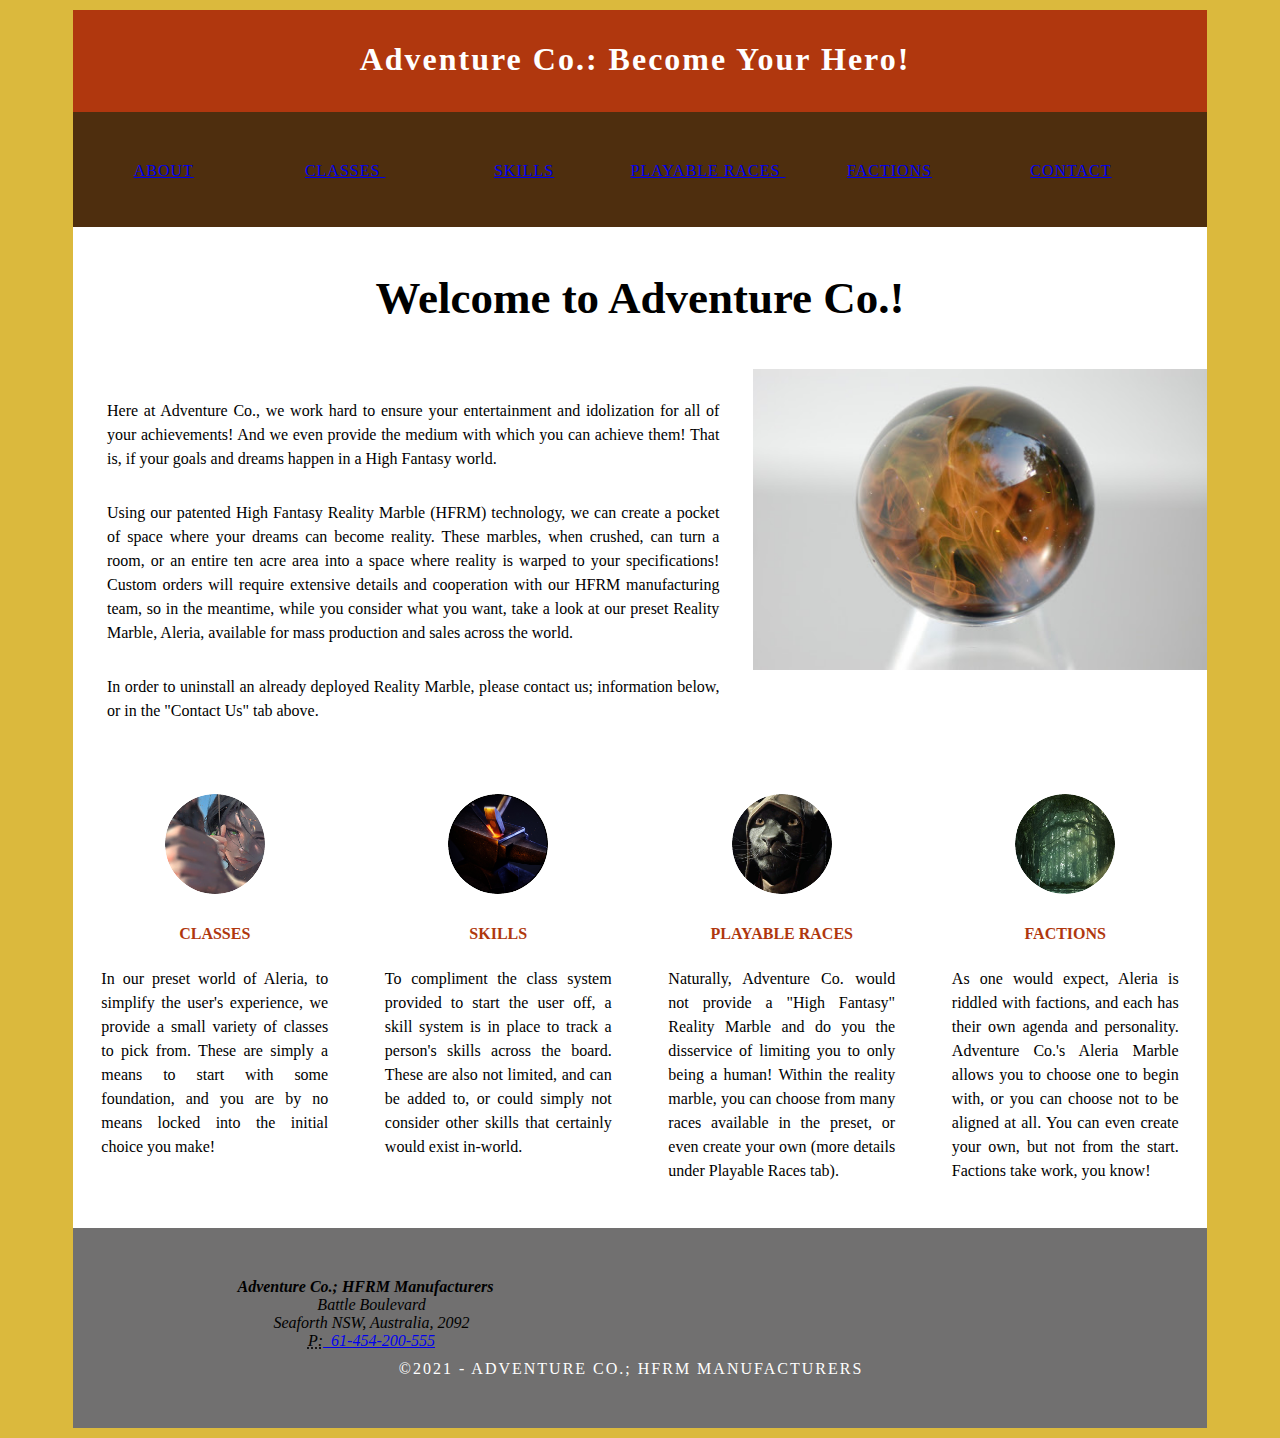
<file: index.html>
<!doctype html>
<html lang="en"><!-- InstanceBegin template="/Templates/template.dwt" codeOutsideHTMLIsLocked="false" -->
<head>
<meta charset="utf-8">
<meta http-equiv="X-UA-Compatible" content="IE=edge">
<meta name="viewport" content="width=device-width, initial-scale=1">
<title>Simple Theme</title>
<link href="css/multiColumnTemplate.css" rel="stylesheet" type="text/css">
<!-- HTML5 shim and Respond.js for IE8 support of HTML5 elements and media queries -->
<!-- WARNING: Respond.js doesn't work if you view the page via file:// -->
<!--[if lt IE 9]>
      <script src="https://oss.maxcdn.com/html5shiv/3.7.2/html5shiv.min.js"></script>
      <script src="https://oss.maxcdn.com/respond/1.4.2/respond.min.js"></script>
    <![endif]-->
</head>
<body>
<div class="container">
  <header>
    <div class="primary_header">
      <h1 class="title"> Adventure Co.: Become Your Hero!&nbsp;</h1>
    </div>
    <nav class="secondary_header" id="menu">
      <ul>
        <li><a href="index.html">ABOUT</a></li>
        <li><a href="classes.html">CLASSES&nbsp;</a></li>
        <li><a href="skills.html">SKILLS</a>&nbsp;</li>
        <li><a href="races.html">PLAYABLE RACES&nbsp;</a></li>
        <li><a href="factions.html">FACTIONS</a></li>
        <li><a href="contactus.html">CONTACT</a></li>
      </ul>
    </nav>
  </header>
  <!-- InstanceBeginEditable name="content" -->
  <section>
    <h2 class="noDisplay">Main Content</h2>
    <h3 style="text-align: center; font-size: 45px;">Welcome to Adventure Co.!</h3>
    <article class="left_article">
<p>Here at Adventure Co., we work hard to ensure your entertainment and idolization for all of your achievements! And we even provide the medium with which you can achieve them! That is, if your goals and dreams happen in a High Fantasy world.&nbsp; &nbsp;&nbsp;</p>
      <p>Using our patented High Fantasy Reality Marble (HFRM) technology, we can create a pocket of space where your dreams can become reality. These marbles, when crushed, can turn a room, or an entire ten acre area into a space where reality is warped to your specifications! Custom orders will require extensive details and cooperation with our HFRM manufacturing team, so in the meantime, while you consider what you want, take a look at our preset Reality Marble, Aleria, available for mass production and sales across the world.&nbsp; &nbsp; &nbsp; &nbsp;</p>
      <p>In order to uninstall an already deployed Reality Marble, please contact us; information below, or in the "Contact Us" tab above.&nbsp;</p>
    </article>
    <aside class="right_article"><img src="images/realitymarble.jpg" alt="" width="512" height="340" class="placeholder"/> </aside>
  </section>
<aside class="right_article"> </aside>
  </section>
  
	<div class="row">
    <div class="columns">
      <p class="thumbnail_align"> <img src="images/archerclass.png" alt="" class="thumbnail"/> </p>
      <h4>CLASSES</h4>
      <p>In our preset world of Aleria, to simplify the user's experience, we provide a small variety of classes to pick from. These are simply a means to start with some foundation, and you are by no means locked into the initial choice you make!&nbsp; &nbsp;</p>
    </div>
    <div class="columns">
      <p class="thumbnail_align"> <img src="images/bsmithicon.png" alt="" class="thumbnail"/> </p>
      <h4>SKILLS</h4>
      <p>To compliment the class system provided to start the user off, a skill system is in place to track a person's skills across the board. These are also not limited, and can be added to, or could simply not consider other skills that certainly would exist in-world.&nbsp; &nbsp; &nbsp;&nbsp;</p>
    </div>
    <div class="columns">
      <p class="thumbnail_align"> <img src="images/catraceicon.png" alt="" class="thumbnail"/> </p>
      <h4>PLAYABLE RACES</h4>
      <p>Naturally, Adventure Co. would not provide a "High Fantasy" Reality Marble and do you the disservice of limiting you to only being a human! Within the reality marble, you can choose from many races available in the preset, or even create your own (more details under Playable Races tab).&nbsp; &nbsp;</p>
    </div>
    <div class="columns">
      <p class="thumbnail_align"> <img src="images/druidfactionicon.png" alt="" class="thumbnail"/> </p>
      <h4>FACTIONS</h4>
      <p>As one would expect, Aleria is riddled with factions, and each has their own agenda and personality. Adventure Co.'s Aleria Marble allows you to choose one to begin with, or you can choose not to be aligned at all. You can even create your own, but not from the start. Factions take work, you know!&nbsp; &nbsp;</p>
    </div>
  </div>
  
  <div class="row blockDisplay"> </div>
  <div class="social">
	  
 <!-- InstanceEndEditable -->
  <footer class="secondary_header footer">
<address class="col-6">
    <strong>Adventure Co.; HFRM Manufacturers&nbsp; &nbsp;</strong><br>
Battle Boulevard<br>
Seaforth NSW, Australia, 2092<br>
<abbr title="Phone">P:</abbr><a href="tel:14085551212"> &nbsp;61-454-200-555</a>
    </address>
    <div class="copyright">&copy;2021 - Adventure co.; hfrm manufacturers&nbsp; <strong>&nbsp;</strong></div>
  </footer>
</div>
</body>
<!-- InstanceEnd --></html>
</file>
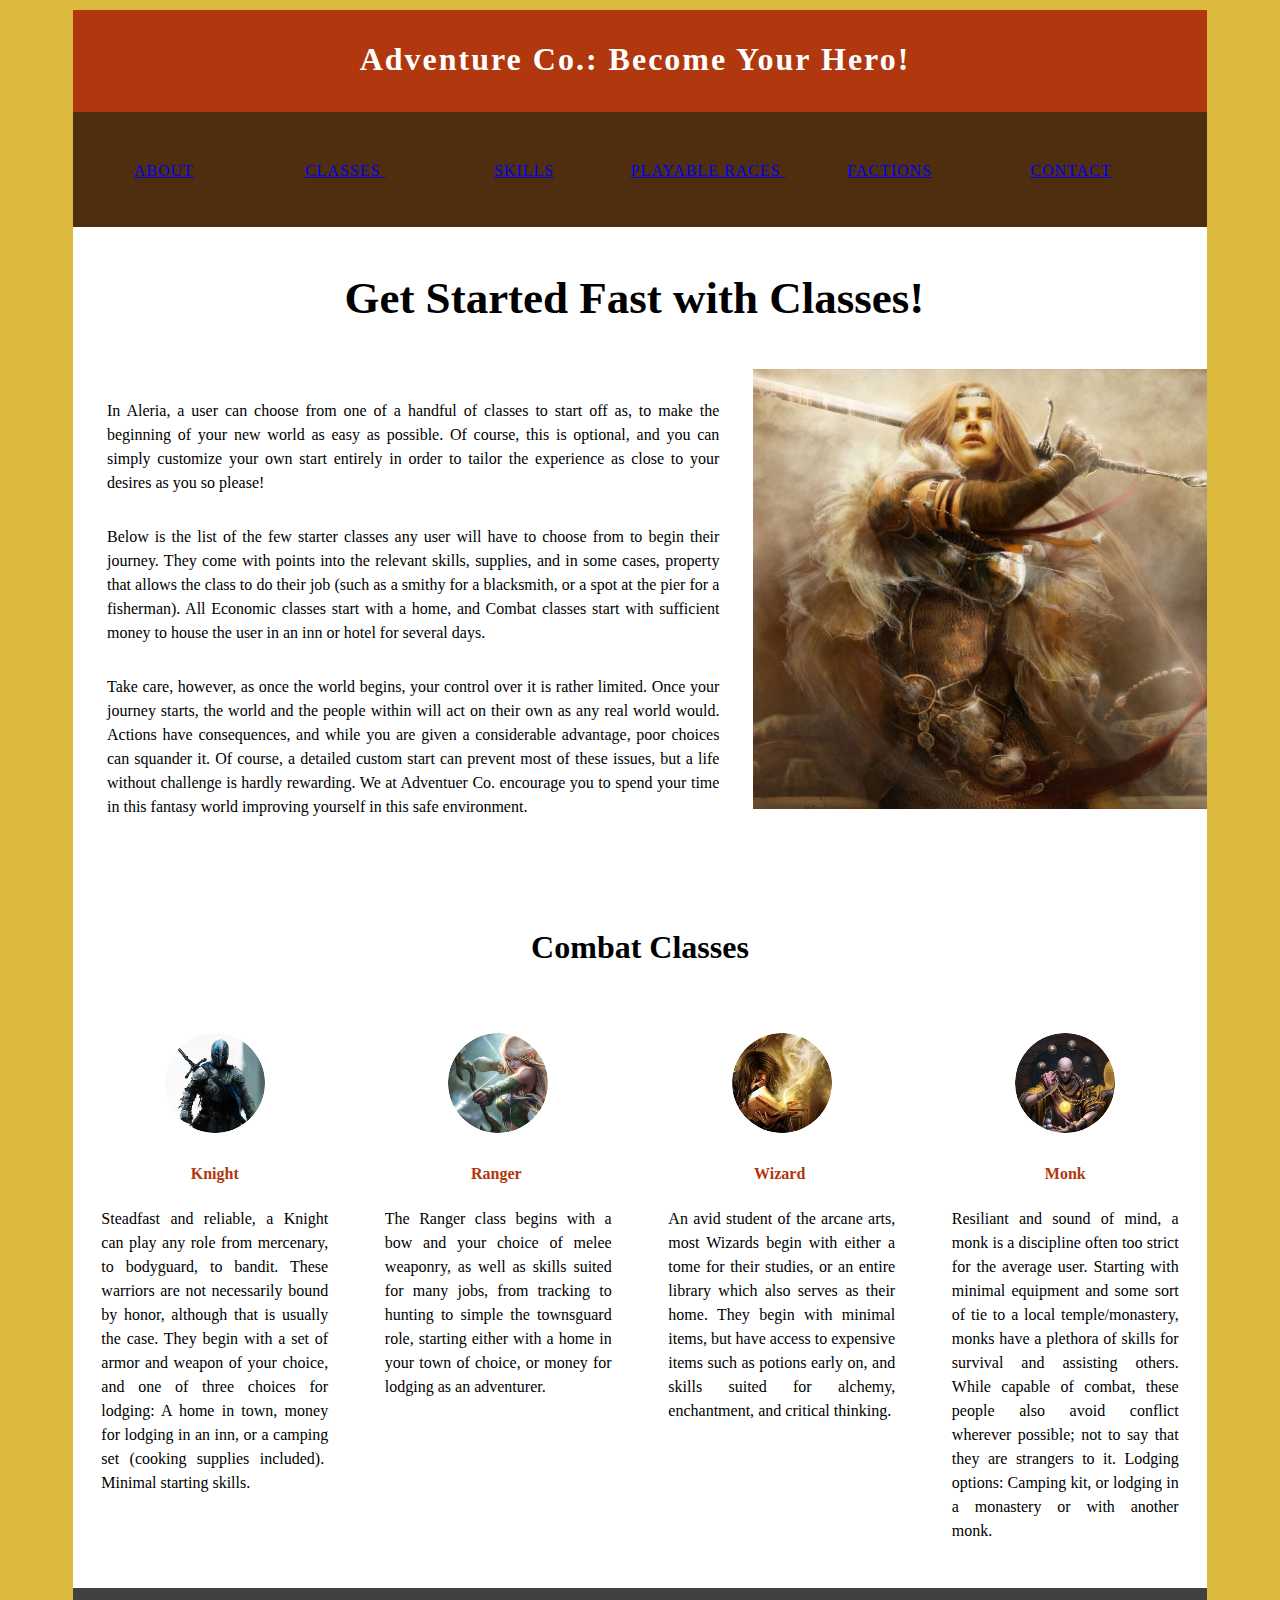
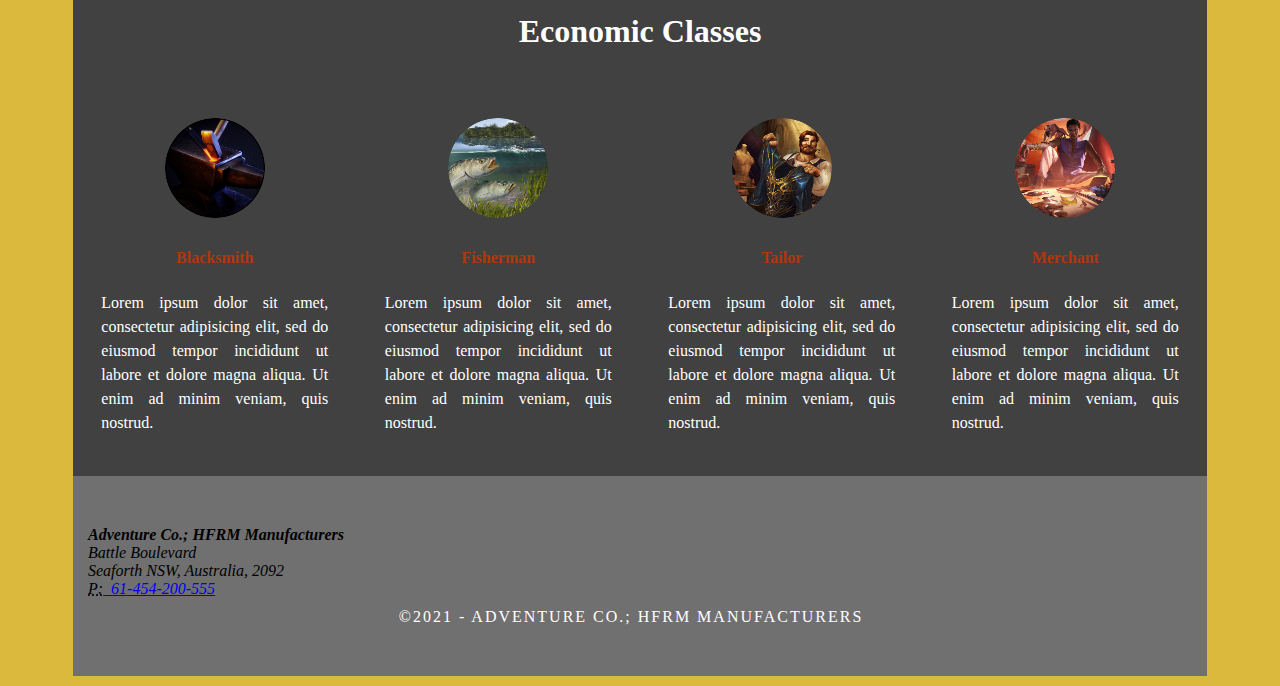
<file: classes.html>
<!doctype html>
<html lang="en"><!-- InstanceBegin template="/Templates/template.dwt" codeOutsideHTMLIsLocked="false" -->
<head>
<meta charset="utf-8">
<meta http-equiv="X-UA-Compatible" content="IE=edge">
<meta name="viewport" content="width=device-width, initial-scale=1">
<title>Simple Theme</title>
<link href="css/multiColumnTemplate.css" rel="stylesheet" type="text/css">
<!-- HTML5 shim and Respond.js for IE8 support of HTML5 elements and media queries -->
<!-- WARNING: Respond.js doesn't work if you view the page via file:// -->
<!--[if lt IE 9]>
      <script src="https://oss.maxcdn.com/html5shiv/3.7.2/html5shiv.min.js"></script>
      <script src="https://oss.maxcdn.com/respond/1.4.2/respond.min.js"></script>
    <![endif]-->
</head>
<body>
<div class="container">
  <header>
    <div class="primary_header">
      <h1 class="title"> Adventure Co.: Become Your Hero!&nbsp;</h1>
    </div>
    <nav class="secondary_header" id="menu">
      <ul>
        <li><a href="index.html">ABOUT</a></li>
        <li><a href="classes.html">CLASSES&nbsp;</a></li>
        <li><a href="skills.html">SKILLS</a>&nbsp;</li>
        <li><a href="races.html">PLAYABLE RACES&nbsp;</a></li>
        <li><a href="factions.html">FACTIONS</a></li>
        <li><a href="contactus.html">CONTACT</a></li>
      </ul>
    </nav>
  </header>
  <!-- InstanceBeginEditable name="content" -->
  <section>
    <h2 class="noDisplay">Main Content</h2>
    <h3 style="font-size: 45px; text-align: center;">Get Started Fast with Classes!&nbsp;</h3>
    <article class="left_article">
<p>In Aleria, a user can choose from one of a handful of classes to start off as, to make the beginning of your new world as easy as possible. Of course, this is optional, and you can simply customize your own start entirely in order to tailor the experience as close to your desires as you so please!&nbsp; &nbsp;&nbsp;</p>
      <p>Below is the list of the few starter classes any user will have to choose from to begin their journey. They come with points into the relevant skills, supplies, and in some cases, property that allows the class to do their job (such as a smithy for a blacksmith, or a spot at the pier for a fisherman). All Economic classes start with a home, and Combat classes start with sufficient money to house the user in an inn or hotel for several days.<br>
      </p>
      <p>Take care, however, as once the world begins, your control over it is rather limited. Once your journey starts, the world and the people within will act on their own as any real world would. Actions have consequences, and while you are given a considerable advantage, poor choices can squander it. Of course, a detailed custom start can prevent most of these issues, but a life without challenge is hardly rewarding. We at Adventuer Co. encourage you to spend your time in this fantasy world improving yourself in this safe environment.&nbsp; &nbsp;</p>
    </article>
<aside class="right_article"><img src="images/EveVentrue-2.jpg" alt="" width="750" height="728" class="placeholder"/> </aside>
    <h2 style="text-align: center; font-size: 32px; margin-top: 25px; padding-top: 560px;">Combat Classes</h2>
  </section>
  <div class="row">
    <div class="columns">
      <p class="thumbnail_align"> <img src="images/knightclassicon.png" alt="" class="thumbnail"/></p>
      <h4>Knight</h4>
      <p>Steadfast and reliable, a Knight can play any role from mercenary, to bodyguard, to bandit. These warriors are not necessarily bound by honor, although that is usually the case. They begin with a set of armor and weapon of your choice, and one of three choices for lodging: A home in town, money for lodging in an inn, or a camping set (cooking supplies included).&nbsp; Minimal starting skills.&nbsp; &nbsp;&nbsp;</p>
    </div>
    <div class="columns">
      <p class="thumbnail_align"> <img src="images/archerclassicon.png" alt="" class="thumbnail"/> </p>
      <h4>Ranger&nbsp;</h4>
      <p>The Ranger class begins with a bow and your choice of melee weaponry, as well as skills suited for many jobs, from tracking to hunting to simple the townsguard role, starting either with a home in your town of choice, or money for lodging as an adventurer.&nbsp; &nbsp; &nbsp; &nbsp; &nbsp;&nbsp;</p>
    </div>
    <div class="columns">
      <p class="thumbnail_align"> <img src="images/wizardclassicon.png" alt="" class="thumbnail"/> </p>
      <h4>Wizard&nbsp;</h4>
      <p>An avid student of the arcane arts, most Wizards begin with either a tome for their studies, or an entire library which also serves as their home. They begin with minimal items, but have access to expensive items such as potions early on, and skills suited for alchemy, enchantment, and critical thinking.&nbsp; &nbsp; &nbsp;</p>
    </div>
    <div class="columns">
      <p class="thumbnail_align"> <img src="images/monkclassicon.png" alt="" class="thumbnail"/></p>
      <h4>Monk</h4>
      <p>Resiliant and sound of mind, a monk is a discipline often too strict for the average user. Starting with minimal equipment and some sort of tie to a local temple/monastery, monks have a plethora of skills for survival and assisting others. While capable of combat, these people also avoid conflict wherever possible; not to say that they are strangers to it. Lodging options: Camping kit, or lodging in a monastery or with another monk.&nbsp; &nbsp; &nbsp; &nbsp; &nbsp; &nbsp;</p>
    </div>
</div>
  <div class="row blockDisplay"> </div>
  <div class="social">
    <h2 style="text-align: center; font-size: 32px; margin-top: 25px; color: white;">Economic Classes</h2>
    <div class="columns">
      <p class="thumbnail_align"> <img src="images/bsmithicon.png" alt="" class="thumbnail"/></p>
      <h4>Blacksmith</h4>
      <p>Lorem ipsum dolor sit amet, consectetur adipisicing elit, sed do eiusmod tempor incididunt ut labore et dolore magna aliqua. Ut enim ad minim veniam, quis nostrud.</p>
    </div>
<div class="columns">
      <p class="thumbnail_align"> <img src="images/fishermanicon.png" alt="" class="thumbnail"/></p>
      <h4>Fisherman</h4>
      <p>Lorem ipsum dolor sit amet, consectetur adipisicing elit, sed do eiusmod tempor incididunt ut labore et dolore magna aliqua. Ut enim ad minim veniam, quis nostrud.</p>
    </div>
<div class="columns">
  <p class="thumbnail_align"> <img src="images/tailorclassicon.png" alt="" class="thumbnail"/></p>
  <h4>Tailor</h4>
  <p>Lorem ipsum dolor sit amet, consectetur adipisicing elit, sed do eiusmod tempor incididunt ut labore et dolore magna aliqua. Ut enim ad minim veniam, quis nostrud.</p>
</div>
<div class="columns">
  <p class="thumbnail_align"> <img src="images/merchantclassicon.png" alt="" class="thumbnail"/></p>
  <h4>Merchant</h4>
  <p>Lorem ipsum dolor sit amet, consectetur adipisicing elit, sed do eiusmod tempor incididunt ut labore et dolore magna aliqua. Ut enim ad minim veniam, quis nostrud.</p>
</div>
  </div>
  <!-- InstanceEndEditable -->
  <footer class="secondary_header footer">
<address class="col-6">
    <strong>Adventure Co.; HFRM Manufacturers&nbsp; &nbsp;</strong><br>
Battle Boulevard<br>
Seaforth NSW, Australia, 2092<br>
<abbr title="Phone">P:</abbr><a href="tel:14085551212"> &nbsp;61-454-200-555</a>
    </address>
    <div class="copyright">&copy;2021 - Adventure co.; hfrm manufacturers&nbsp; <strong>&nbsp;</strong></div>
  </footer>
</div>
</body>
<!-- InstanceEnd --></html>
</file>
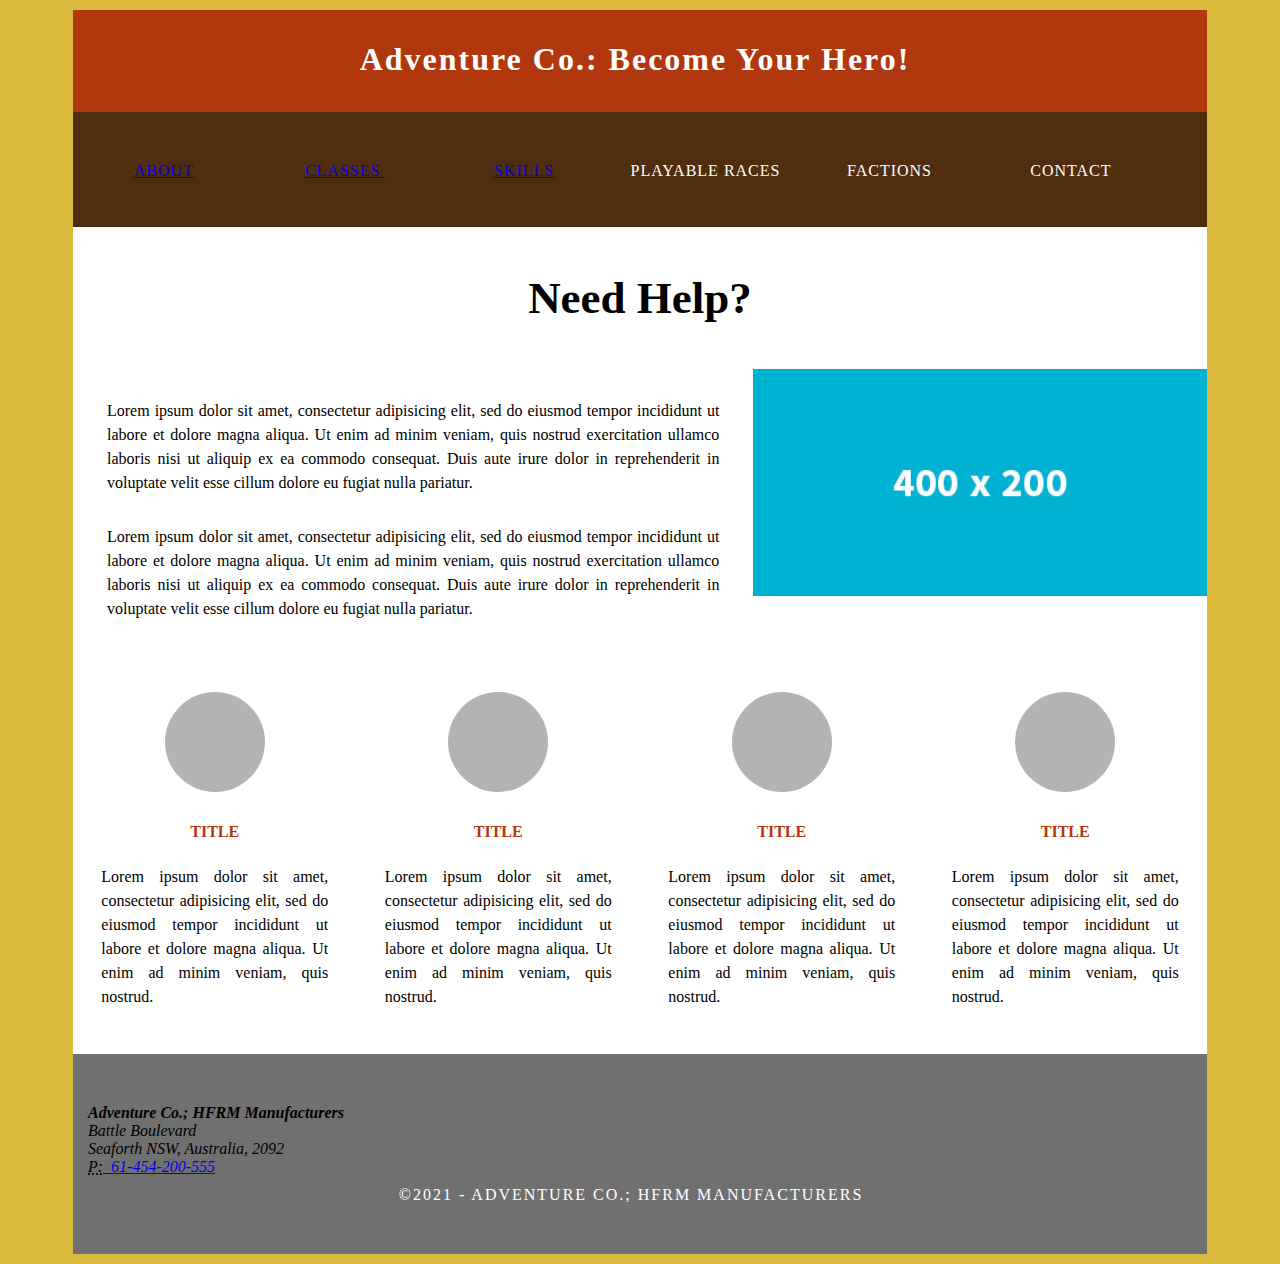
<file: contactus.html>
<!doctype html>
<html lang="en"><!-- InstanceBegin template="/Templates/template.dwt" codeOutsideHTMLIsLocked="false" -->
<head>
<meta charset="utf-8">
<meta http-equiv="X-UA-Compatible" content="IE=edge">
<meta name="viewport" content="width=device-width, initial-scale=1">
<title>Simple Theme</title>
<link href="css/multiColumnTemplate.css" rel="stylesheet" type="text/css">
<!-- HTML5 shim and Respond.js for IE8 support of HTML5 elements and media queries -->
<!-- WARNING: Respond.js doesn't work if you view the page via file:// -->
<!--[if lt IE 9]>
      <script src="https://oss.maxcdn.com/html5shiv/3.7.2/html5shiv.min.js"></script>
      <script src="https://oss.maxcdn.com/respond/1.4.2/respond.min.js"></script>
    <![endif]-->
</head>
<body>
<div class="container">
  <header>
    <div class="primary_header">
      <h1 class="title"> Adventure Co.: Become Your Hero!&nbsp;</h1>
    </div>
    <nav class="secondary_header" id="menu">
      <ul>
        <li><a href="index.html">ABOUT</a></li>
        <li><a href="classes.html">CLASSES&nbsp;</a></li>
        <li><a href="skills.html">SKILLS</a>&nbsp;</li>
        <li>PLAYABLE RACES&nbsp;</li>
        <li>FACTIONS</li>
        <li>CONTACT</li>
      </ul>
    </nav>
  </header>
  <!-- InstanceBeginEditable name="content" -->
  <section>
    <h2 class="noDisplay">Main Content</h2>
    <h3 style="text-align: center; font-size: 45px;">Need Help?</h3>
    <article class="left_article">
<p>Lorem ipsum dolor sit amet, consectetur adipisicing elit, sed do eiusmod tempor incididunt ut labore et dolore magna aliqua. Ut enim ad minim veniam, quis nostrud exercitation ullamco laboris nisi ut aliquip ex ea commodo consequat. Duis aute irure dolor in reprehenderit in voluptate velit esse cillum dolore eu fugiat nulla pariatur.</p>
      <p>Lorem ipsum dolor sit amet, consectetur adipisicing elit, sed do eiusmod tempor incididunt ut labore et dolore magna aliqua. Ut enim ad minim veniam, quis nostrud exercitation ullamco laboris nisi ut aliquip ex ea commodo consequat. Duis aute irure dolor in reprehenderit in voluptate velit esse cillum dolore eu fugiat nulla pariatur.</p>
    </article>
    <aside class="right_article"><img src="images/placeholder.jpg" alt="" width="400" height="200" class="placeholder"/> </aside>
  </section>
  <div class="row">
    <div class="columns">
      <p class="thumbnail_align"> <img src="images/bkg_06.jpg" alt="" class="thumbnail"/> </p>
      <h4>TITLE</h4>
      <p>Lorem ipsum dolor sit amet, consectetur adipisicing elit, sed do eiusmod tempor incididunt ut labore et dolore magna aliqua. Ut enim ad minim veniam, quis nostrud.</p>
    </div>
    <div class="columns">
      <p class="thumbnail_align"> <img src="images/bkg_06.jpg" alt="" class="thumbnail"/> </p>
      <h4>TITLE</h4>
      <p>Lorem ipsum dolor sit amet, consectetur adipisicing elit, sed do eiusmod tempor incididunt ut labore et dolore magna aliqua. Ut enim ad minim veniam, quis nostrud.</p>
    </div>
    <div class="columns">
      <p class="thumbnail_align"> <img src="images/bkg_06.jpg" alt="" class="thumbnail"/> </p>
      <h4>TITLE</h4>
      <p>Lorem ipsum dolor sit amet, consectetur adipisicing elit, sed do eiusmod tempor incididunt ut labore et dolore magna aliqua. Ut enim ad minim veniam, quis nostrud.</p>
    </div>
    <div class="columns">
      <p class="thumbnail_align"> <img src="images/bkg_06.jpg" alt="" class="thumbnail"/> </p>
      <h4>TITLE</h4>
      <p>Lorem ipsum dolor sit amet, consectetur adipisicing elit, sed do eiusmod tempor incididunt ut labore et dolore magna aliqua. Ut enim ad minim veniam, quis nostrud.</p>
    </div>
  </div>
  <div class="row blockDisplay">
<div class="column_half right_half"> </div>
  </div>
<!-- InstanceEndEditable -->
  <footer class="secondary_header footer">
<address class="col-6">
    <strong>Adventure Co.; HFRM Manufacturers&nbsp; &nbsp;</strong><br>
Battle Boulevard<br>
Seaforth NSW, Australia, 2092<br>
<abbr title="Phone">P:</abbr><a href="tel:14085551212"> &nbsp;61-454-200-555</a>
    </address>
    <div class="copyright">&copy;2021 - Adventure co.; hfrm manufacturers&nbsp; <strong>&nbsp;</strong></div>
  </footer>
</div>
</body>
<!-- InstanceEnd --></html>
</file>
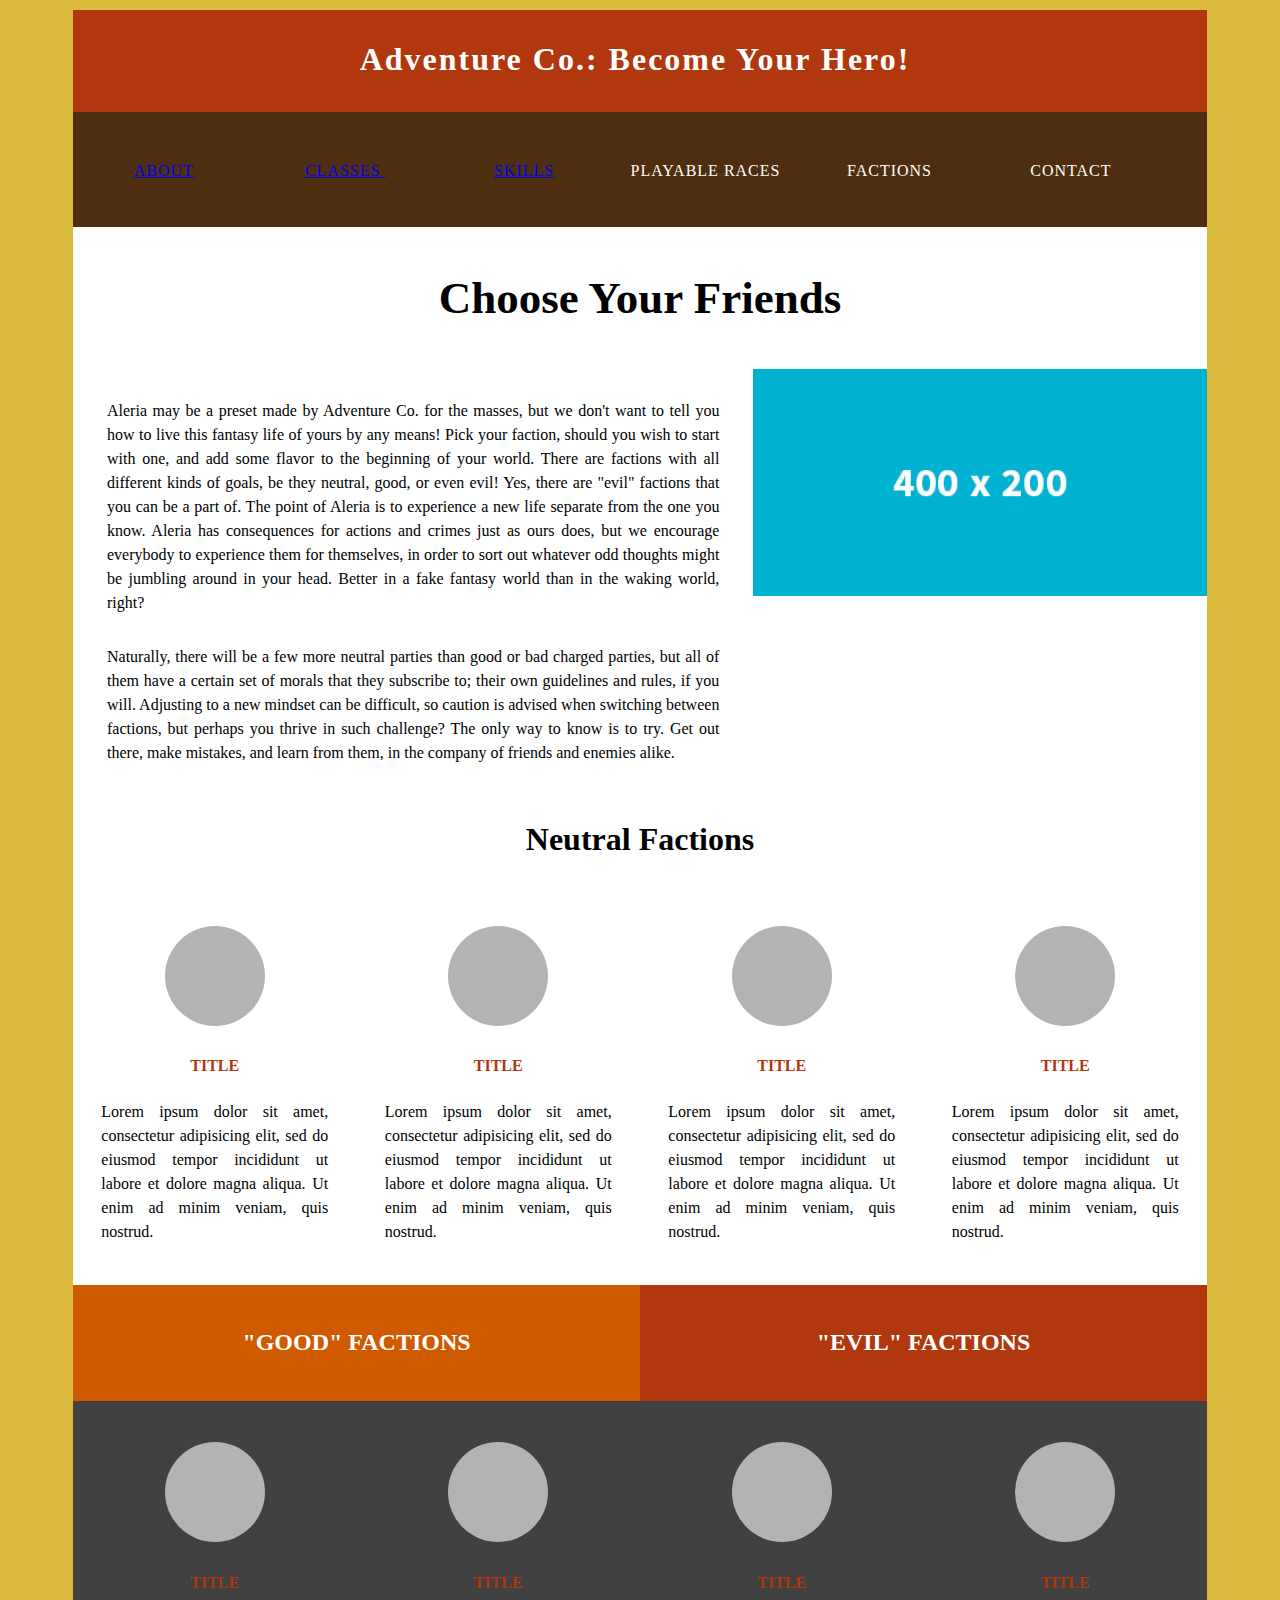
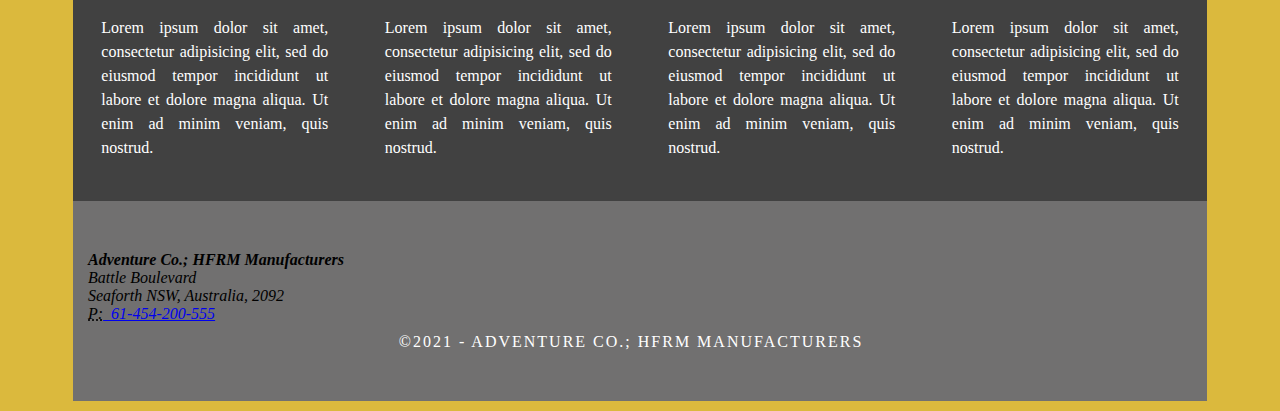
<file: factions.html>
<!doctype html>
<html lang="en"><!-- InstanceBegin template="/Templates/template.dwt" codeOutsideHTMLIsLocked="false" -->
<head>
<meta charset="utf-8">
<meta http-equiv="X-UA-Compatible" content="IE=edge">
<meta name="viewport" content="width=device-width, initial-scale=1">
<title>Simple Theme</title>
<link href="css/multiColumnTemplate.css" rel="stylesheet" type="text/css">
<!-- HTML5 shim and Respond.js for IE8 support of HTML5 elements and media queries -->
<!-- WARNING: Respond.js doesn't work if you view the page via file:// -->
<!--[if lt IE 9]>
      <script src="https://oss.maxcdn.com/html5shiv/3.7.2/html5shiv.min.js"></script>
      <script src="https://oss.maxcdn.com/respond/1.4.2/respond.min.js"></script>
    <![endif]-->
</head>
<body>
<div class="container">
  <header>
    <div class="primary_header">
      <h1 class="title"> Adventure Co.: Become Your Hero!&nbsp;</h1>
    </div>
    <nav class="secondary_header" id="menu">
      <ul>
        <li><a href="index.html">ABOUT</a></li>
        <li><a href="classes.html">CLASSES&nbsp;</a></li>
        <li><a href="skills.html">SKILLS</a>&nbsp;</li>
        <li>PLAYABLE RACES&nbsp;</li>
        <li>FACTIONS</li>
        <li>CONTACT</li>
      </ul>
    </nav>
  </header>
  <!-- InstanceBeginEditable name="content" -->
  <section>
    <h2 class="noDisplay">Main Content</h2>
    <h3 style="text-align: center; font-size: 45px;">Choose Your Friends</h3>
    <article class="left_article">
<p>Aleria may be a preset made by Adventure Co. for the masses, but we don't want to tell you how to live this fantasy life of yours by any means! Pick your faction, should you wish to start with one, and add some flavor to the beginning of your world. There are factions with all different kinds of goals, be they neutral, good, or even evil! Yes, there are "evil" factions that you can be a part of. The point of Aleria is to experience a new life separate from the one you know. Aleria has consequences for actions and crimes just as ours does, but we encourage everybody to experience them for themselves, in order to sort out whatever odd thoughts might be jumbling around in your head. Better in a fake fantasy world than in the waking world, right?&nbsp; &nbsp; &nbsp; &nbsp; &nbsp; &nbsp; &nbsp;</p>
      <p>Naturally, there will be a few more neutral parties than good or bad charged parties, but all of them have a certain set of morals that they subscribe to; their own guidelines and rules, if you will. Adjusting to a new mindset can be difficult, so caution is advised when switching between factions, but perhaps you thrive in such challenge? The only way to know is to try. Get out there, make mistakes, and learn from them, in the company of friends and enemies alike.&nbsp; &nbsp;&nbsp;</p>
    </article>
    <aside class="right_article"><img src="images/placeholder.jpg" alt="" width="400" height="200" class="placeholder"/>    </aside>
  </section>
  <div class="row">
    <h2 style="text-align: center; font-size: 32px;">Neutral Factions</h2>
    <div class="columns">
      <p class="thumbnail_align"> <img src="images/bkg_06.jpg" alt="" class="thumbnail"/> </p>
      <h4>TITLE</h4>
      <p>Lorem ipsum dolor sit amet, consectetur adipisicing elit, sed do eiusmod tempor incididunt ut labore et dolore magna aliqua. Ut enim ad minim veniam, quis nostrud.</p>
    </div>
    <div class="columns">
      <p class="thumbnail_align"> <img src="images/bkg_06.jpg" alt="" class="thumbnail"/> </p>
      <h4>TITLE</h4>
      <p>Lorem ipsum dolor sit amet, consectetur adipisicing elit, sed do eiusmod tempor incididunt ut labore et dolore magna aliqua. Ut enim ad minim veniam, quis nostrud.</p>
    </div>
    <div class="columns">
      <p class="thumbnail_align"> <img src="images/bkg_06.jpg" alt="" class="thumbnail"/> </p>
      <h4>TITLE</h4>
      <p>Lorem ipsum dolor sit amet, consectetur adipisicing elit, sed do eiusmod tempor incididunt ut labore et dolore magna aliqua. Ut enim ad minim veniam, quis nostrud.</p>
    </div>
    <div class="columns">
      <p class="thumbnail_align"> <img src="images/bkg_06.jpg" alt="" class="thumbnail"/> </p>
      <h4>TITLE</h4>
      <p>Lorem ipsum dolor sit amet, consectetur adipisicing elit, sed do eiusmod tempor incididunt ut labore et dolore magna aliqua. Ut enim ad minim veniam, quis nostrud.</p>
    </div>
  </div>
  <div class="row blockDisplay">
    <div class="column_half left_half">
      <h2 class="column_title">"GOOD" FACTIONS</h2>
    </div>
    <div class="column_half right_half">
      <h2 class="column_title">"EVIL" FACTIONS</h2>
    </div>
  </div>
  <div class="social">
<div class="columns">
  <p class="thumbnail_align"> <img src="images/bkg_06.jpg" alt="" class="thumbnail"/></p>
  <h4>TITLE</h4>
  <p>Lorem ipsum dolor sit amet, consectetur adipisicing elit, sed do eiusmod tempor incididunt ut labore et dolore magna aliqua. Ut enim ad minim veniam, quis nostrud.</p>
</div>
<div class="columns">
  <p class="thumbnail_align"> <img src="images/bkg_06.jpg" alt="" class="thumbnail"/></p>
  <h4>TITLE</h4>
  <p>Lorem ipsum dolor sit amet, consectetur adipisicing elit, sed do eiusmod tempor incididunt ut labore et dolore magna aliqua. Ut enim ad minim veniam, quis nostrud.</p>
</div>
<div class="columns">
  <p class="thumbnail_align"> <img src="images/bkg_06.jpg" alt="" class="thumbnail"/></p>
  <h4>TITLE</h4>
  <p>Lorem ipsum dolor sit amet, consectetur adipisicing elit, sed do eiusmod tempor incididunt ut labore et dolore magna aliqua. Ut enim ad minim veniam, quis nostrud.</p>
</div>
<div class="columns">
  <p class="thumbnail_align"> <img src="images/bkg_06.jpg" alt="" class="thumbnail"/></p>
  <h4>TITLE</h4>
  <p>Lorem ipsum dolor sit amet, consectetur adipisicing elit, sed do eiusmod tempor incididunt ut labore et dolore magna aliqua. Ut enim ad minim veniam, quis nostrud.</p>
</div>
</div>
	<!-- InstanceEndEditable -->
  <footer class="secondary_header footer">
<address class="col-6">
    <strong>Adventure Co.; HFRM Manufacturers&nbsp; &nbsp;</strong><br>
Battle Boulevard<br>
Seaforth NSW, Australia, 2092<br>
<abbr title="Phone">P:</abbr><a href="tel:14085551212"> &nbsp;61-454-200-555</a>
    </address>
    <div class="copyright">&copy;2021 - Adventure co.; hfrm manufacturers&nbsp; <strong>&nbsp;</strong></div>
  </footer>
</div>
</body>
<!-- InstanceEnd --></html>
</file>
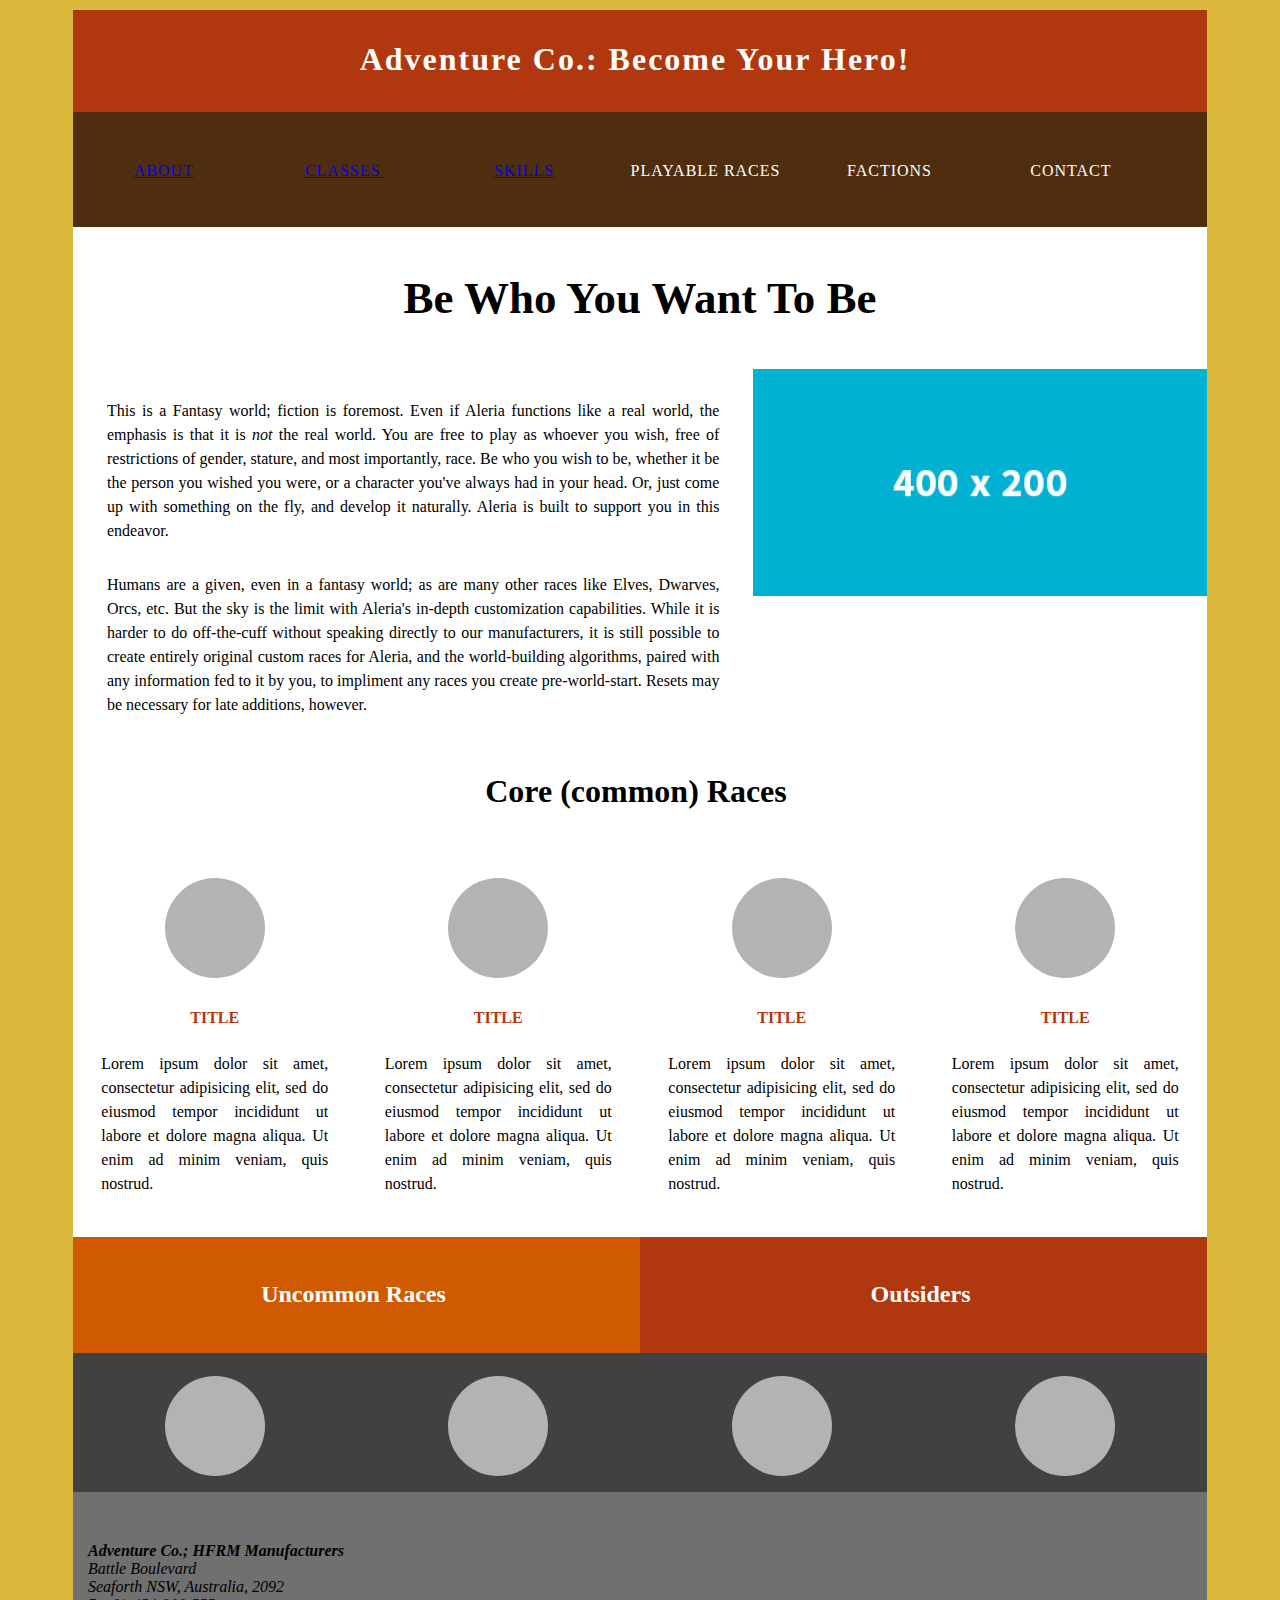
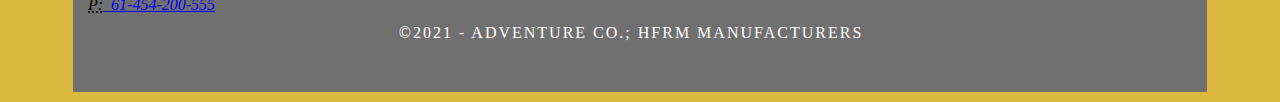
<file: races.html>
<!doctype html>
<html lang="en"><!-- InstanceBegin template="/Templates/template.dwt" codeOutsideHTMLIsLocked="false" -->
<head>
<meta charset="utf-8">
<meta http-equiv="X-UA-Compatible" content="IE=edge">
<meta name="viewport" content="width=device-width, initial-scale=1">
<title>Simple Theme</title>
<link href="css/multiColumnTemplate.css" rel="stylesheet" type="text/css">
<!-- HTML5 shim and Respond.js for IE8 support of HTML5 elements and media queries -->
<!-- WARNING: Respond.js doesn't work if you view the page via file:// -->
<!--[if lt IE 9]>
      <script src="https://oss.maxcdn.com/html5shiv/3.7.2/html5shiv.min.js"></script>
      <script src="https://oss.maxcdn.com/respond/1.4.2/respond.min.js"></script>
    <![endif]-->
</head>
<body>
<div class="container">
  <header>
    <div class="primary_header">
      <h1 class="title"> Adventure Co.: Become Your Hero!&nbsp;</h1>
    </div>
    <nav class="secondary_header" id="menu">
      <ul>
        <li><a href="index.html">ABOUT</a></li>
        <li><a href="classes.html">CLASSES&nbsp;</a></li>
        <li><a href="skills.html">SKILLS</a>&nbsp;</li>
        <li>PLAYABLE RACES&nbsp;</li>
        <li>FACTIONS</li>
        <li>CONTACT</li>
      </ul>
    </nav>
  </header>
  <!-- InstanceBeginEditable name="content" -->
  <section>
    <h2 class="noDisplay">Main Content</h2>
    <h3 style="text-align: center; font-size: 45px;">Be Who You Want To Be</h3>
    <article class="left_article">
<p>This is a Fantasy world; fiction is foremost. Even if Aleria functions like a real world, the emphasis is that it is <i>not</i> the real world. You are free to play as whoever you wish, free of restrictions of gender, stature, and most importantly, race. Be who you wish to be, whether it be the person you wished you were, or a character you've always had in your head. Or, just come up with something on the fly, and develop it naturally. Aleria is built to support you in this endeavor.</p>
      <p>Humans are a given, even in a fantasy world; as are many other races like Elves, Dwarves, Orcs, etc. But the sky is the limit with Aleria's in-depth customization capabilities. While it is harder to do off-the-cuff without speaking directly to our manufacturers, it is still possible to create entirely original custom races for Aleria, and the world-building algorithms, paired with any information fed to it by you, to impliment any races you create pre-world-start. Resets may be necessary for late additions, however.&nbsp; &nbsp;</p>
    </article>
    <aside class="right_article"><img src="images/placeholder.jpg" alt="" width="400" height="200" class="placeholder"/> </aside>
  </section>
  <div class="row">
    <h2 style="text-align: center; font-size: 32px;">Core (common) Races&nbsp;</h2>
    <div class="columns">
      <p class="thumbnail_align"> <img src="images/bkg_06.jpg" alt="" class="thumbnail"/> </p>
      <h4>TITLE</h4>
      <p>Lorem ipsum dolor sit amet, consectetur adipisicing elit, sed do eiusmod tempor incididunt ut labore et dolore magna aliqua. Ut enim ad minim veniam, quis nostrud.</p>
    </div>
    <div class="columns">
      <p class="thumbnail_align"> <img src="images/bkg_06.jpg" alt="" class="thumbnail"/> </p>
      <h4>TITLE</h4>
      <p>Lorem ipsum dolor sit amet, consectetur adipisicing elit, sed do eiusmod tempor incididunt ut labore et dolore magna aliqua. Ut enim ad minim veniam, quis nostrud.</p>
    </div>
    <div class="columns">
      <p class="thumbnail_align"> <img src="images/bkg_06.jpg" alt="" class="thumbnail"/> </p>
      <h4>TITLE</h4>
      <p>Lorem ipsum dolor sit amet, consectetur adipisicing elit, sed do eiusmod tempor incididunt ut labore et dolore magna aliqua. Ut enim ad minim veniam, quis nostrud.</p>
    </div>
    <div class="columns">
      <p class="thumbnail_align"> <img src="images/bkg_06.jpg" alt="" class="thumbnail"/> </p>
      <h4>TITLE</h4>
      <p>Lorem ipsum dolor sit amet, consectetur adipisicing elit, sed do eiusmod tempor incididunt ut labore et dolore magna aliqua. Ut enim ad minim veniam, quis nostrud.</p>
    </div>
  </div>
  <div class="row blockDisplay">
    <div class="column_half left_half">
      <h2 class="column_title">Uncommon Races&nbsp;</h2>
    </div>
    <div class="column_half right_half">
      <h2 class="column_title">Outsiders&nbsp;</h2>
    </div>
  </div>
  <div class="social">
    <p class="social_icon"><img src="images/bkg_06.jpg" width="100" alt="" class="thumbnail"/></p>
    <p class="social_icon"><img src="images/bkg_06.jpg" width="100" alt="" class="thumbnail"/></p>
    <p class="social_icon"><img src="images/bkg_06.jpg" width="100" alt="" class="thumbnail"/></p>
    <p class="social_icon"><img src="images/bkg_06.jpg" width="100" alt="" class="thumbnail"/></p>
  </div>
	<!-- InstanceEndEditable -->
  <footer class="secondary_header footer">
<address class="col-6">
    <strong>Adventure Co.; HFRM Manufacturers&nbsp; &nbsp;</strong><br>
Battle Boulevard<br>
Seaforth NSW, Australia, 2092<br>
<abbr title="Phone">P:</abbr><a href="tel:14085551212"> &nbsp;61-454-200-555</a>
    </address>
    <div class="copyright">&copy;2021 - Adventure co.; hfrm manufacturers&nbsp; <strong>&nbsp;</strong></div>
  </footer>
</div>
</body>
<!-- InstanceEnd --></html>
</file>
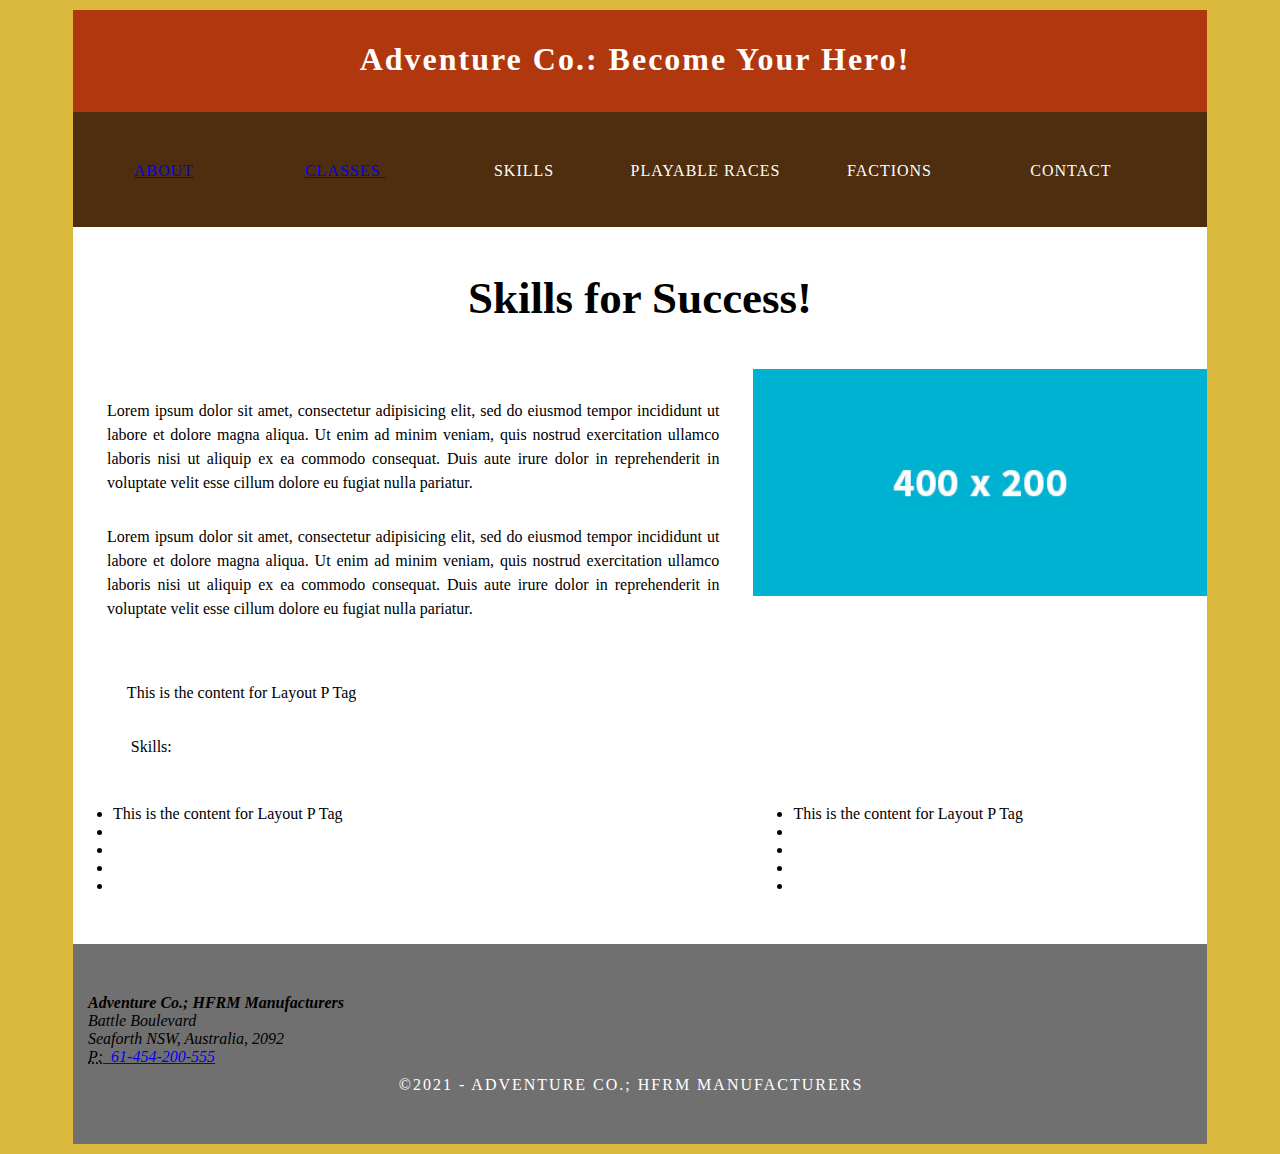
<file: skills.html>
<!doctype html>
<html lang="en"><!-- InstanceBegin template="/Templates/template.dwt" codeOutsideHTMLIsLocked="false" -->
<head>
<meta charset="utf-8">
<meta http-equiv="X-UA-Compatible" content="IE=edge">
<meta name="viewport" content="width=device-width, initial-scale=1">
<title>Simple Theme</title>
<link href="css/multiColumnTemplate.css" rel="stylesheet" type="text/css">
<!-- HTML5 shim and Respond.js for IE8 support of HTML5 elements and media queries -->
<!-- WARNING: Respond.js doesn't work if you view the page via file:// -->
<!--[if lt IE 9]>
      <script src="https://oss.maxcdn.com/html5shiv/3.7.2/html5shiv.min.js"></script>
      <script src="https://oss.maxcdn.com/respond/1.4.2/respond.min.js"></script>
    <![endif]-->
</head>
<body>
<div class="container">
  <header>
    <div class="primary_header">
      <h1 class="title"> Adventure Co.: Become Your Hero!&nbsp;</h1>
    </div>
    <nav class="secondary_header" id="menu">
      <ul>
        <li><a href="index.html">ABOUT</a></li>
        <li><a href="classes.html">CLASSES&nbsp;</a></li>
        <li>SKILLS&nbsp;</li>
        <li>PLAYABLE RACES&nbsp;</li>
        <li>FACTIONS</li>
        <li>CONTACT</li>
      </ul>
    </nav>
  </header>
  <!-- InstanceBeginEditable name="content" -->
  <section>
    <h2 class="noDisplay">Main Content</h2>
    <h3 style="text-align: center; font-size: 45px;">Skills for Success!</h3>
    <article class="left_article">
<p>Lorem ipsum dolor sit amet, consectetur adipisicing elit, sed do eiusmod tempor incididunt ut labore et dolore magna aliqua. Ut enim ad minim veniam, quis nostrud exercitation ullamco laboris nisi ut aliquip ex ea commodo consequat. Duis aute irure dolor in reprehenderit in voluptate velit esse cillum dolore eu fugiat nulla pariatur.</p>
      <p>Lorem ipsum dolor sit amet, consectetur adipisicing elit, sed do eiusmod tempor incididunt ut labore et dolore magna aliqua. Ut enim ad minim veniam, quis nostrud exercitation ullamco laboris nisi ut aliquip ex ea commodo consequat. Duis aute irure dolor in reprehenderit in voluptate velit esse cillum dolore eu fugiat nulla pariatur.</p>
    </article>
    <aside class="right_article"><img src="images/placeholder.jpg" alt="" width="400" height="200" class="placeholder"/> </aside>
  </section>
  <article class="left_article" style="width: 95%">
    <p>This is the content for Layout P Tag</p>
    <p>&nbsp;Skills:</p>
  </article>
  <article>&nbsp;</article>
  <article class="left_article">
    <ul>
      <li>This is the content for Layout P Tag</li>
      <li>&nbsp;</li>
<li>&nbsp;</li>
      <li>&nbsp;</li>
      <li>&nbsp;</li>
    </ul>
  &nbsp; </article>
  <article class="right_article">
    <ul>
      <li>This is the content for Layout P Tag</li>
      <li>&nbsp;</li>
      <li>&nbsp;</li>
      <li>&nbsp;</li>
      <li>&nbsp;</li>
    </ul>
  &nbsp;</article>
<div class="row blockDisplay"> </div>
<!-- InstanceEndEditable -->
  <footer class="secondary_header footer">
<address class="col-6">
    <strong>Adventure Co.; HFRM Manufacturers&nbsp; &nbsp;</strong><br>
Battle Boulevard<br>
Seaforth NSW, Australia, 2092<br>
<abbr title="Phone">P:</abbr><a href="tel:14085551212"> &nbsp;61-454-200-555</a>
    </address>
    <div class="copyright">&copy;2021 - Adventure co.; hfrm manufacturers&nbsp; <strong>&nbsp;</strong></div>
  </footer>
</div>
</body>
<!-- InstanceEnd --></html>
</file>
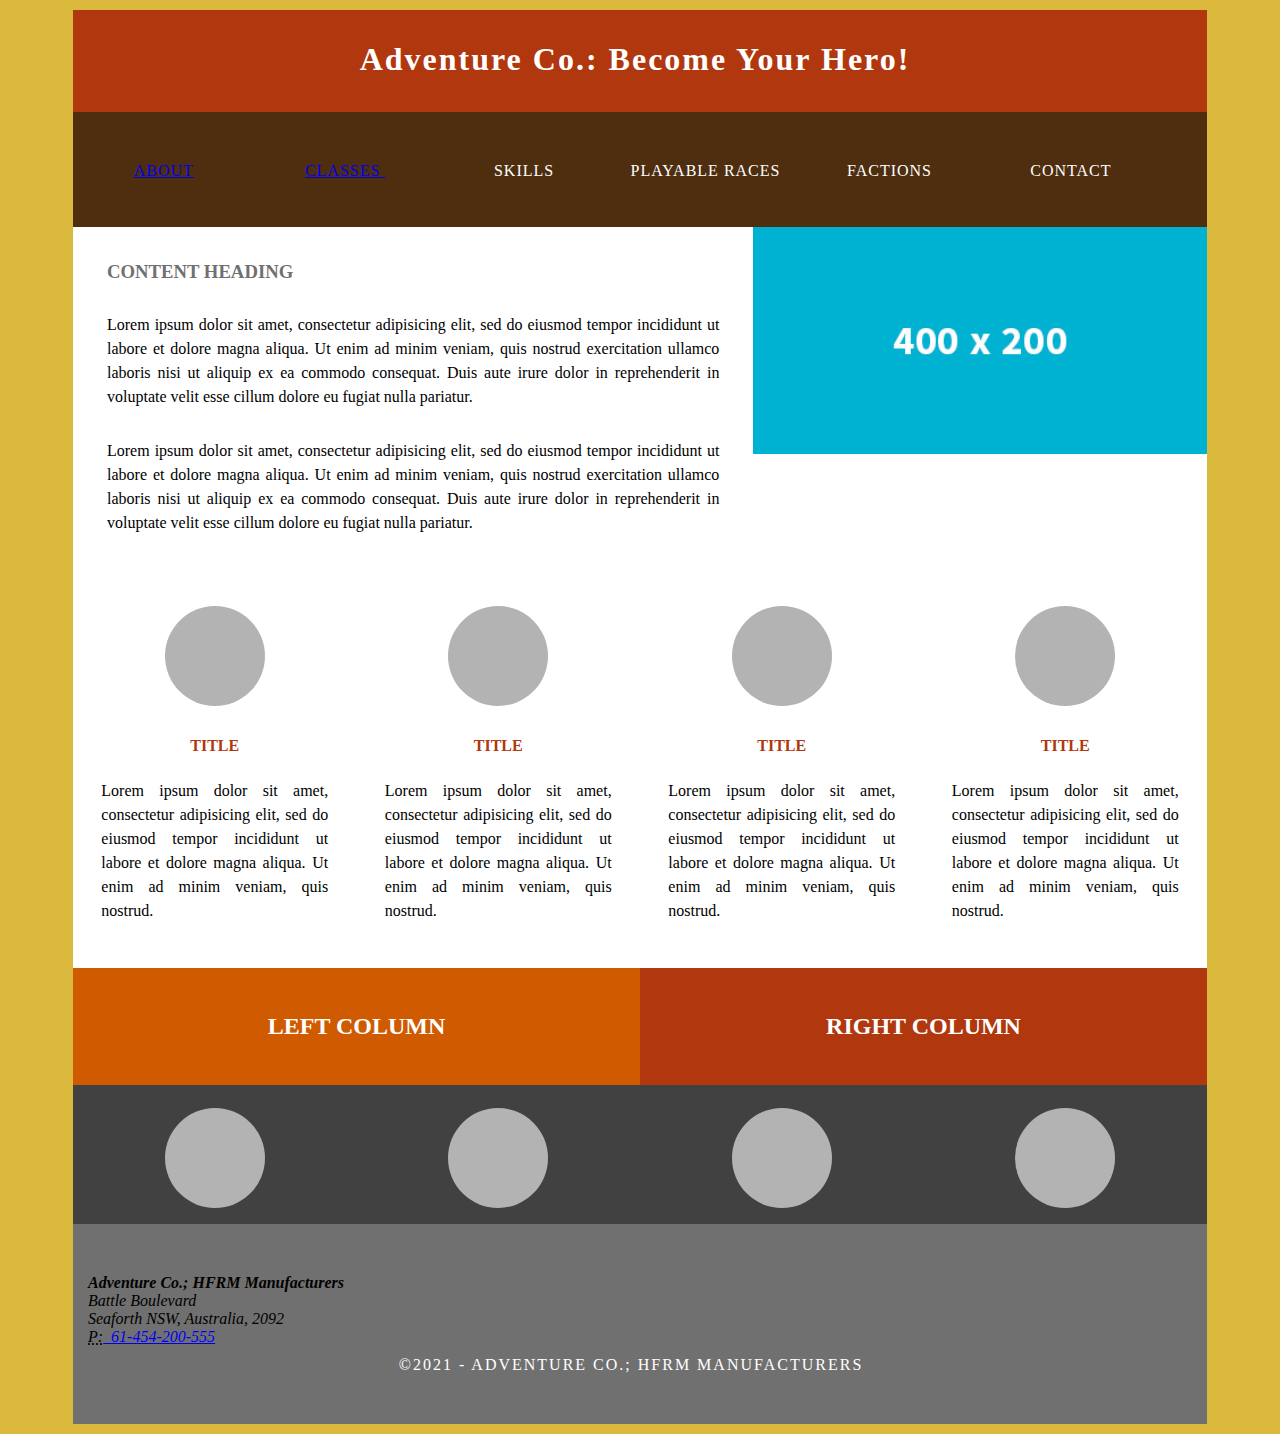
<file: Templates/template.html>
<!doctype html>
<html>
<head>
<meta charset="utf-8">
<meta http-equiv="X-UA-Compatible" content="IE=edge">
<meta name="viewport" content="width=device-width, initial-scale=1">
<title>Simple Theme</title>
<link href="../css/multiColumnTemplate.css" rel="stylesheet" type="text/css">
<!-- HTML5 shim and Respond.js for IE8 support of HTML5 elements and media queries -->
<!-- WARNING: Respond.js doesn't work if you view the page via file:// -->
<!--[if lt IE 9]>
      <script src="https://oss.maxcdn.com/html5shiv/3.7.2/html5shiv.min.js"></script>
      <script src="https://oss.maxcdn.com/respond/1.4.2/respond.min.js"></script>
    <![endif]-->
</head>
<body>
<div class="container">
  <header>
    <div class="primary_header">
      <h1 class="title"> Adventure Co.: Become Your Hero!&nbsp;</h1>
    </div>
    <nav class="secondary_header" id="menu">
      <ul>
        <li><a href="../index.html">ABOUT</a></li>
        <li><a href="../classes.html">CLASSES&nbsp;</a></li>
        <li>SKILLS&nbsp;</li>
        <li>PLAYABLE RACES&nbsp;</li>
        <li>FACTIONS</li>
        <li>CONTACT</li>
      </ul>
    </nav>
  </header>
  <section>
    <h2 class="noDisplay">Main Content</h2>
    <article class="left_article">
      <h3>content heading</h3>
      <p>Lorem ipsum dolor sit amet, consectetur adipisicing elit, sed do eiusmod tempor incididunt ut labore et dolore magna aliqua. Ut enim ad minim veniam, quis nostrud exercitation ullamco laboris nisi ut aliquip ex ea commodo consequat. Duis aute irure dolor in reprehenderit in voluptate velit esse cillum dolore eu fugiat nulla pariatur.</p>
      <p>Lorem ipsum dolor sit amet, consectetur adipisicing elit, sed do eiusmod tempor incididunt ut labore et dolore magna aliqua. Ut enim ad minim veniam, quis nostrud exercitation ullamco laboris nisi ut aliquip ex ea commodo consequat. Duis aute irure dolor in reprehenderit in voluptate velit esse cillum dolore eu fugiat nulla pariatur.</p>
    </article>
    <aside class="right_article"><img src="../images/placeholder.jpg" alt="" width="400" height="200" class="placeholder"/> </aside>
  </section>
  <div class="row">
    <div class="columns">
      <p class="thumbnail_align"> <img src="../images/bkg_06.jpg" alt="" class="thumbnail"/> </p>
      <h4>TITLE</h4>
      <p>Lorem ipsum dolor sit amet, consectetur adipisicing elit, sed do eiusmod tempor incididunt ut labore et dolore magna aliqua. Ut enim ad minim veniam, quis nostrud.</p>
    </div>
    <div class="columns">
      <p class="thumbnail_align"> <img src="../images/bkg_06.jpg" alt="" class="thumbnail"/> </p>
      <h4>TITLE</h4>
      <p>Lorem ipsum dolor sit amet, consectetur adipisicing elit, sed do eiusmod tempor incididunt ut labore et dolore magna aliqua. Ut enim ad minim veniam, quis nostrud.</p>
    </div>
    <div class="columns">
      <p class="thumbnail_align"> <img src="../images/bkg_06.jpg" alt="" class="thumbnail"/> </p>
      <h4>TITLE</h4>
      <p>Lorem ipsum dolor sit amet, consectetur adipisicing elit, sed do eiusmod tempor incididunt ut labore et dolore magna aliqua. Ut enim ad minim veniam, quis nostrud.</p>
    </div>
    <div class="columns">
      <p class="thumbnail_align"> <img src="../images/bkg_06.jpg" alt="" class="thumbnail"/> </p>
      <h4>TITLE</h4>
      <p>Lorem ipsum dolor sit amet, consectetur adipisicing elit, sed do eiusmod tempor incididunt ut labore et dolore magna aliqua. Ut enim ad minim veniam, quis nostrud.</p>
    </div>
  </div>
  <div class="row blockDisplay">
    <div class="column_half left_half">
      <h2 class="column_title">LEFT COLUMN</h2>
    </div>
    <div class="column_half right_half">
      <h2 class="column_title">RIGHT COLUMN</h2>
    </div>
  </div>
  <div class="social">
    <p class="social_icon"><img src="../images/bkg_06.jpg" width="100" alt="" class="thumbnail"/></p>
    <p class="social_icon"><img src="../images/bkg_06.jpg" width="100" alt="" class="thumbnail"/></p>
    <p class="social_icon"><img src="../images/bkg_06.jpg" width="100" alt="" class="thumbnail"/></p>
    <p class="social_icon"><img src="../images/bkg_06.jpg" width="100" alt="" class="thumbnail"/></p>
  </div>
  <footer class="secondary_header footer">
<address class="col-6">
    <strong>Adventure Co.; HFRM Manufacturers&nbsp; &nbsp;</strong><br>
Battle Boulevard<br>
Seaforth NSW, Australia, 2092<br>
<abbr title="Phone">P:</abbr><a href="tel:14085551212"> &nbsp;61-454-200-555</a>
    </address>
    <div class="copyright">&copy;2021 - Adventure co.; hfrm manufacturers&nbsp; <strong>&nbsp;</strong></div>
  </footer>
</div>
</body>
</html>
</file>
<file: css/multiColumnTemplate.css>
@charset "UTF-8";
.container {
    background-color: #FFFFFF;
    width: 90%;
    margin-left: auto;
    margin-right: auto;
    border-bottom-width: 0px;
    padding-left: 0px;
    padding-top: 0px;
    padding-right: 0px;
    padding-bottom: 0px;
}

.row {
	width: 100%;
	margin-top: 0px;
	margin-right: 0px;
	margin-bottom: 0px;
	margin-left: 0px;
	padding-top: 0px;
	padding-right: 0px;
	padding-bottom: 0px;
	padding-left: 0px;
	display: inline-block
}
.row.blockDisplay {
	display: block;
}
.column_half {
	width: 50%;
	float: left;
	margin-top: 0px;
}
.columns {
    width: 25%;
    float: left;
    font-family: "Source Sans Pro";
    color: #000000;
    line-height: 24px;
    padding-top: 10px;
    padding-bottom: 10px;
    text-align: justify;
    margin-top: 15px;
    margin-bottom: 15px;
    padding-left: 0px;
    padding-right: 0px;
    margin-left: 0px;
    margin-right: 0px;
}
.social .columns p {
    padding-left: 10%;
    padding-right: 10%;
    color: #FFFFFF;
}

.row .columns p {
	padding-left: 10%;
	padding-right: 10%;
}
.container .columns h4 {
    text-align: center;
    color: #B0370E;
}
.primary_header {
    width: 100%;
    background-color: #b0370e;
    padding-top: 10px;
    padding-bottom: 10px;
    clear: left;
    border-bottom: 2px solid #B0370E;
}
.secondary_header {
    width: 100%;
    padding-top: 50px;
    padding-bottom: 50px;
    background-color: #4E2E0E;
    clear: left;
}
.container .secondary_header ul {
	margin-top: 0%;
	margin-right: auto;
	margin-bottom: 0px;
	margin-left: auto;
	padding-top: 0px;
	padding-right: 0px;
	padding-bottom: 15px;
	padding-left: 0px;
	width: 100%;
}
.secondary_header ul li {
	list-style: none;
	float: left;
	margin-right: auto;
	margin-top: 0px;
	font-family: "Source Sans Pro";
	font-weight: normal;
	color: #FFFFFF;
	letter-spacing: 1px;
	margin-left: auto;
	text-align: center;
	width: 16%;
	transition: all 0.3s linear;
}
.secondary_header ul li:hover {
	color: #717070;
	cursor: pointer;
}
.left_article {
    background-color: #FFFFFF;
    width: 60%;
    float: left;
    font-family: "Source Sans Pro";
    color: #000000;
    padding-bottom: 15px;
}
.noDisplay {
	display: none;
}
.container .left_article h3 {
    padding-left: 5%;
    padding-right: 5%;
    margin-top: 5%;
    color: #717070;
    font-weight: bold;
    text-transform: uppercase;
    /* [disabled]text-align: center; */
}
.container .left_article p {
    padding-left: 5%;
    padding-right: 5%;
    text-align: justify;
    line-height: 24px;
    margin-top: 30px;
    margin-bottom: 15px;
    color: #000000;
}
.right_article {
    width: 40%;
    float: left;
    background-color: #FFFFFF;
}
.footer {
	background-color: #717070;
}
.col-6 {
    -ms-flex: 0 0 50%;
    flex: 0 0 50%;
    max-width: 50%;
    border-top-left-radius: 0px;
    margin-left: 15px;
    padding-bottom: 10px;
}

.footer p {
    color: white;
    margin-left: 30px;
    margin-right: 30px;
}

.title {
	font-weight: bold;
	font-style: normal;
	font-family: "Source Sans Pro";
	text-align: center;
	color: #FFFFFF;
	letter-spacing: 2px;
}
.placeholder {
    /* [disabled]max-width: 400px;
*/
    /* [disabled]max-height: 200px;
*/
    width: 100%;
    /* [disabled]padding-left: 19px;
*/
    height: 100%;
    padding-bottom: 25px;
}
.left_half {
    background-color: #cf5a00;
}
.container .column_half.left_half h2 {
	color: #FFFFFF;
	font-family: "Source Sans Pro";
	text-align: center;
}
.right_half {
    background-color: #b0370e;
    color: #FFFFFF;
    font-family: "Source Sans Pro";
    text-align: center;
    font-weight: bold;
}
.column_title {
	padding-top: 25px;
	padding-bottom: 25px;
}
.copyright {
	text-align: center;
	background-color: #717070;
	color: #FFFFFF;
	text-transform: uppercase;
	font-weight: lighter;
	letter-spacing: 2px;
	border-top-width: 2px;
	font-family: "Source Sans Pro";
}
body {
    margin-top: 10px;
    margin-right: 10px;
    margin-bottom: 10px;
    margin-left: 10px;
    background-color: #dbb93d;
}

@media (max-width: 320px) {
.secondary_header ul li {
	float: none;
	margin-top: 28px;
	margin-left: 0px;
	width: 100%;
}
.container .secondary_header ul {
	margin-top: 0px;
	margin-right: 0px;
	margin-bottom: 0px;
	margin-left: 0px;
	padding-top: 0px;
	padding-right: 0px;
	padding-bottom: 0px;
	padding-left: 0px;
	height: auto;
	width: 100%;
	text-align: center;
}
.secondary_header {
	margin-top: 0px;
	margin-right: 0px;
	margin-bottom: 0px;
	margin-left: 0px;
	padding-top: 1px;
	padding-bottom: 40px;
}
.left_article {
	width: 100%;
	height: auto;
}
.right_article {
	width: 100%;
	height: auto;
}
.placeholder {
	width: 100%;
	margin-top: 22PX;
	margin-right: 0px;
	margin-bottom: 22PX;
	margin-left: 0px;
	padding-top: 0px;
	padding-right: 0px;
	padding-bottom: 0px;
	padding-left: 0px;
	max-width: 400px;
	max-height: 200px;
	height: auto;
}
.columns {
	width: 100%;
	margin-top: 0px;
	margin-right: 0px;
	margin-bottom: 0px;
	margin-left: 0px;
	padding-top: 0PX;
	padding-right: 0PX;
	padding-bottom: 0PX;
	padding-left: 0PX;
}
.columns p {
	padding-left: 10px;
	padding-right: 10px;
}
.column_half.left_half {
	width: 100%;
}
.column_half.right_half {
	width: 100%;
}
.copyright {
	padding-top: 25px;
	padding-bottom: 0px;
	margin-bottom: 0px;
}
.container .left_article h3 {
    margin-top: 30px;
    /* [disabled]text-align: center; */
}
.social .social_icon img {
	width: 80%;
}
.container .secondary_header {
}
}

@media (min-width: 321px) and (max-width: 768px) {
.secondary_header ul li {
	float: none;
	margin-top: 28px;
	margin-left: 0px;
	width: 100%;
}
.container .secondary_header ul {
	margin-top: 0px;
	margin-right: 0px;
	margin-bottom: 0px;
	margin-left: 0px;
	padding-top: 0px;
	padding-right: 0px;
	padding-bottom: 0px;
	padding-left: 0px;
	height: auto;
	width: 100%;
	text-align: center;
}
.secondary_header {
	margin-top: 0px;
	margin-right: 0px;
	margin-bottom: 0px;
	margin-left: 0px;
	padding-top: 1px;
	padding-bottom: 40px;
}
.left_article {
	width: 100%;
	height: auto;
}
.right_article {
	width: 100%;
	height: auto;
	padding-bottom: 25px;
}
.placeholder {
	margin-top: 0px;
	margin-right: 0px;
	margin-bottom: 0px;
	margin-left: 0px;
	padding-top: 0px;
	padding-right: 0px;
	padding-bottom: 0px;
	padding-left: 0px;
	width: 100%;
	max-width: 100%;
	height: auto;
	max-height: 100%;
}
.columns {
	width: 100%;
	margin-top: 6px;
	margin-right: 0px;
	margin-bottom: 6px;
	margin-left: 0px;
	padding-top: 0px;
	padding-right: 0px;
	padding-bottom: 0px;
	padding-left: 0px;
}
.columns p {
	padding-left: 14px;
	padding-right: 14px;
}
.column_half.left_half {
	width: 100%;
}
.column_half.right_half {
	width: 100%;
}
}

@media (min-width: 769px) and (max-width: 1000px) {
.secondary_header {
	overflow: auto;
	padding-top: 30px;
	padding-bottom: 30px;
}
.secondary_header ul li {
	margin-top: 10px;
	margin-right: 7%;
	margin-bottom: 10px;
	margin-left: 7%;
}
.left_article {
	height: auto;
}
.right_article {
	height: auto;
	padding-bottom: 27px;
}
.placeholder {
	width: 100%;
	margin-left: 0px;
	margin-right: 0px;
	padding-left: 0px;
	padding-right: 0px;
}
.columns {
	width: 50%;
	float: left;
	padding-left: 0px;
	padding-top: 0px;
	padding-right: 0px;
	padding-bottom: 0px;
}
.container .columns p {
	padding-left: 25px;
	padding-right: 25px;
}
}

@media (min-width: 1001px) {
}
.thumbnail {
	width: 100px;
	border-radius: 200px;
	height: 100px;
	margin-left: auto;
}
.thumbnail_align {
	text-align: center;
}
.social {
	text-align: center;
	margin-right: 0px;
	margin-bottom: 0px;
	margin-left: 0px;
	width: 100%;
	background-color: #414141;
	clear: both;
	overflow: auto;
}
.social_icon {
	width: 25%;
	text-align: center;
	float: left;
	transition: all 0.3s linear;
	line-height: 0px;
	padding-top: 7px;
}
.container .social .social_icon:hover {
	cursor: pointer;
	opacity: 0.5;
}
#menu {
}
.align-center {
}
.left-article {
}
</file>
